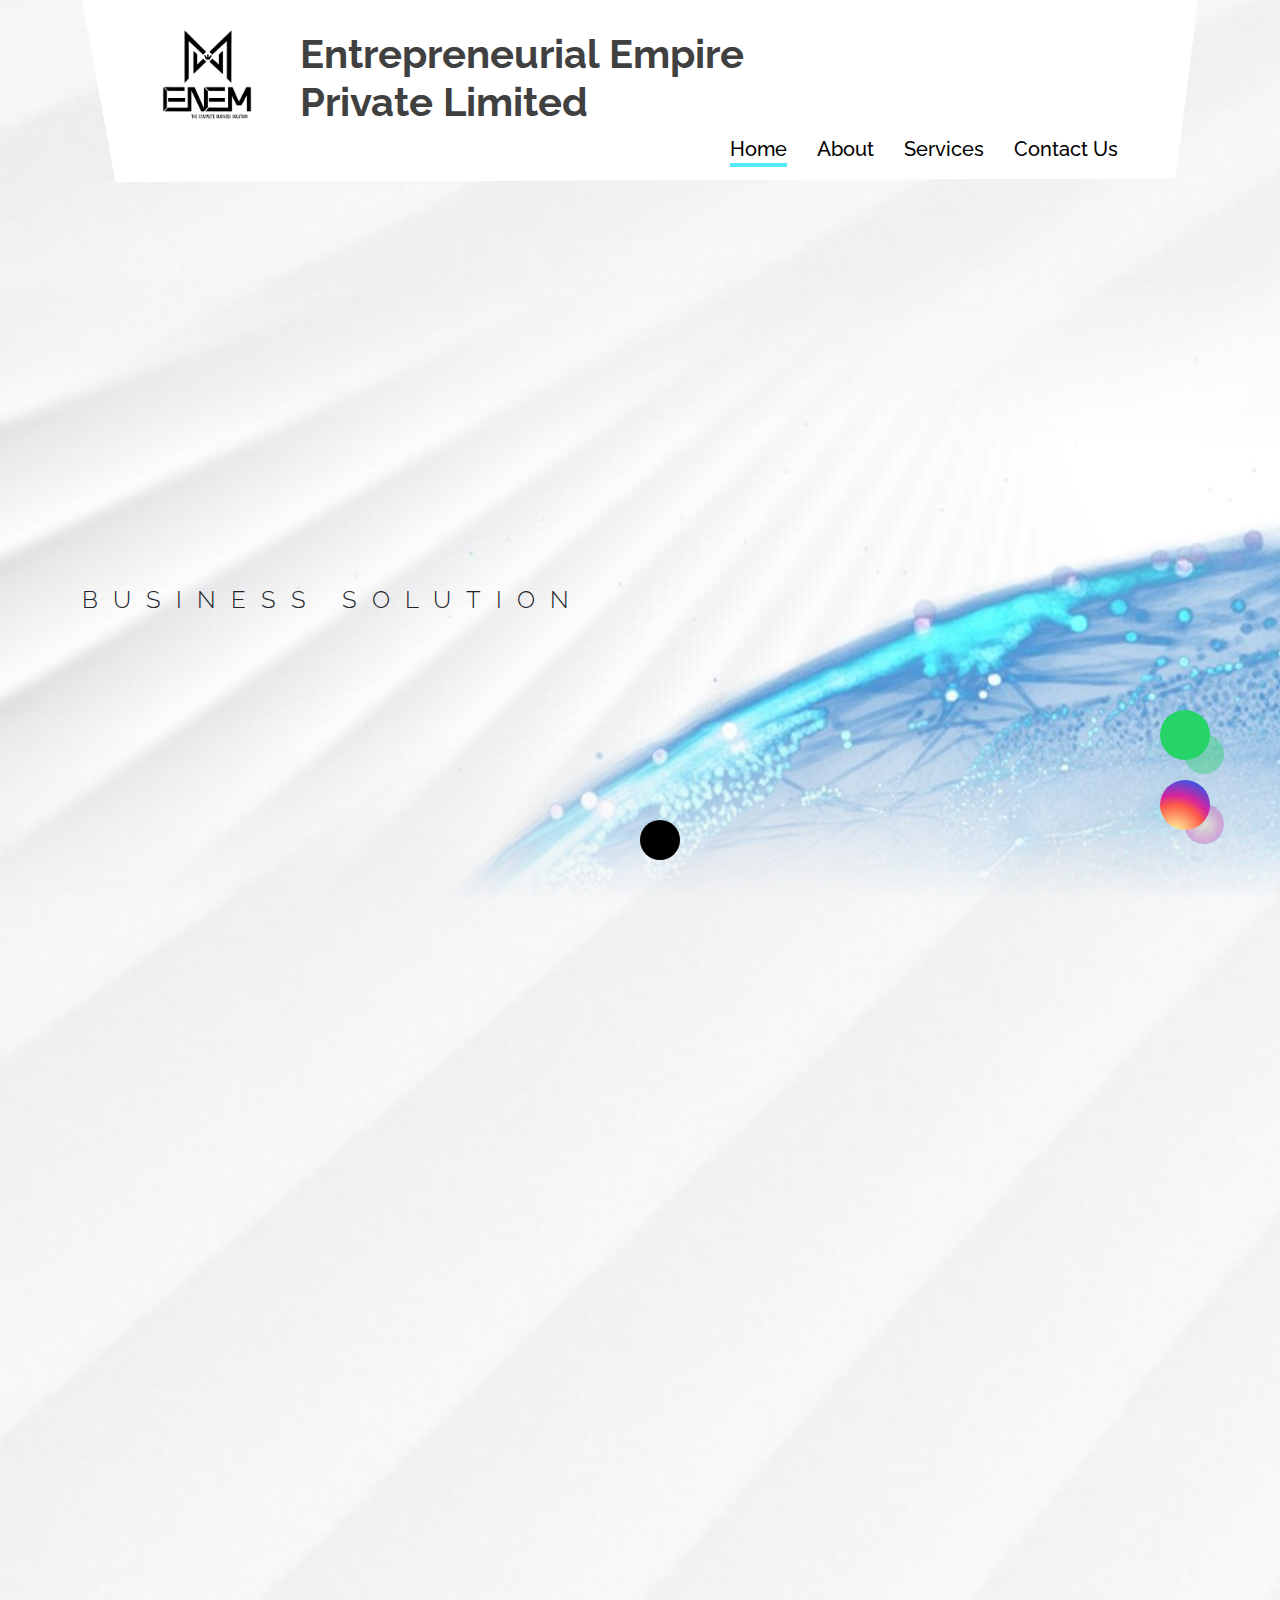
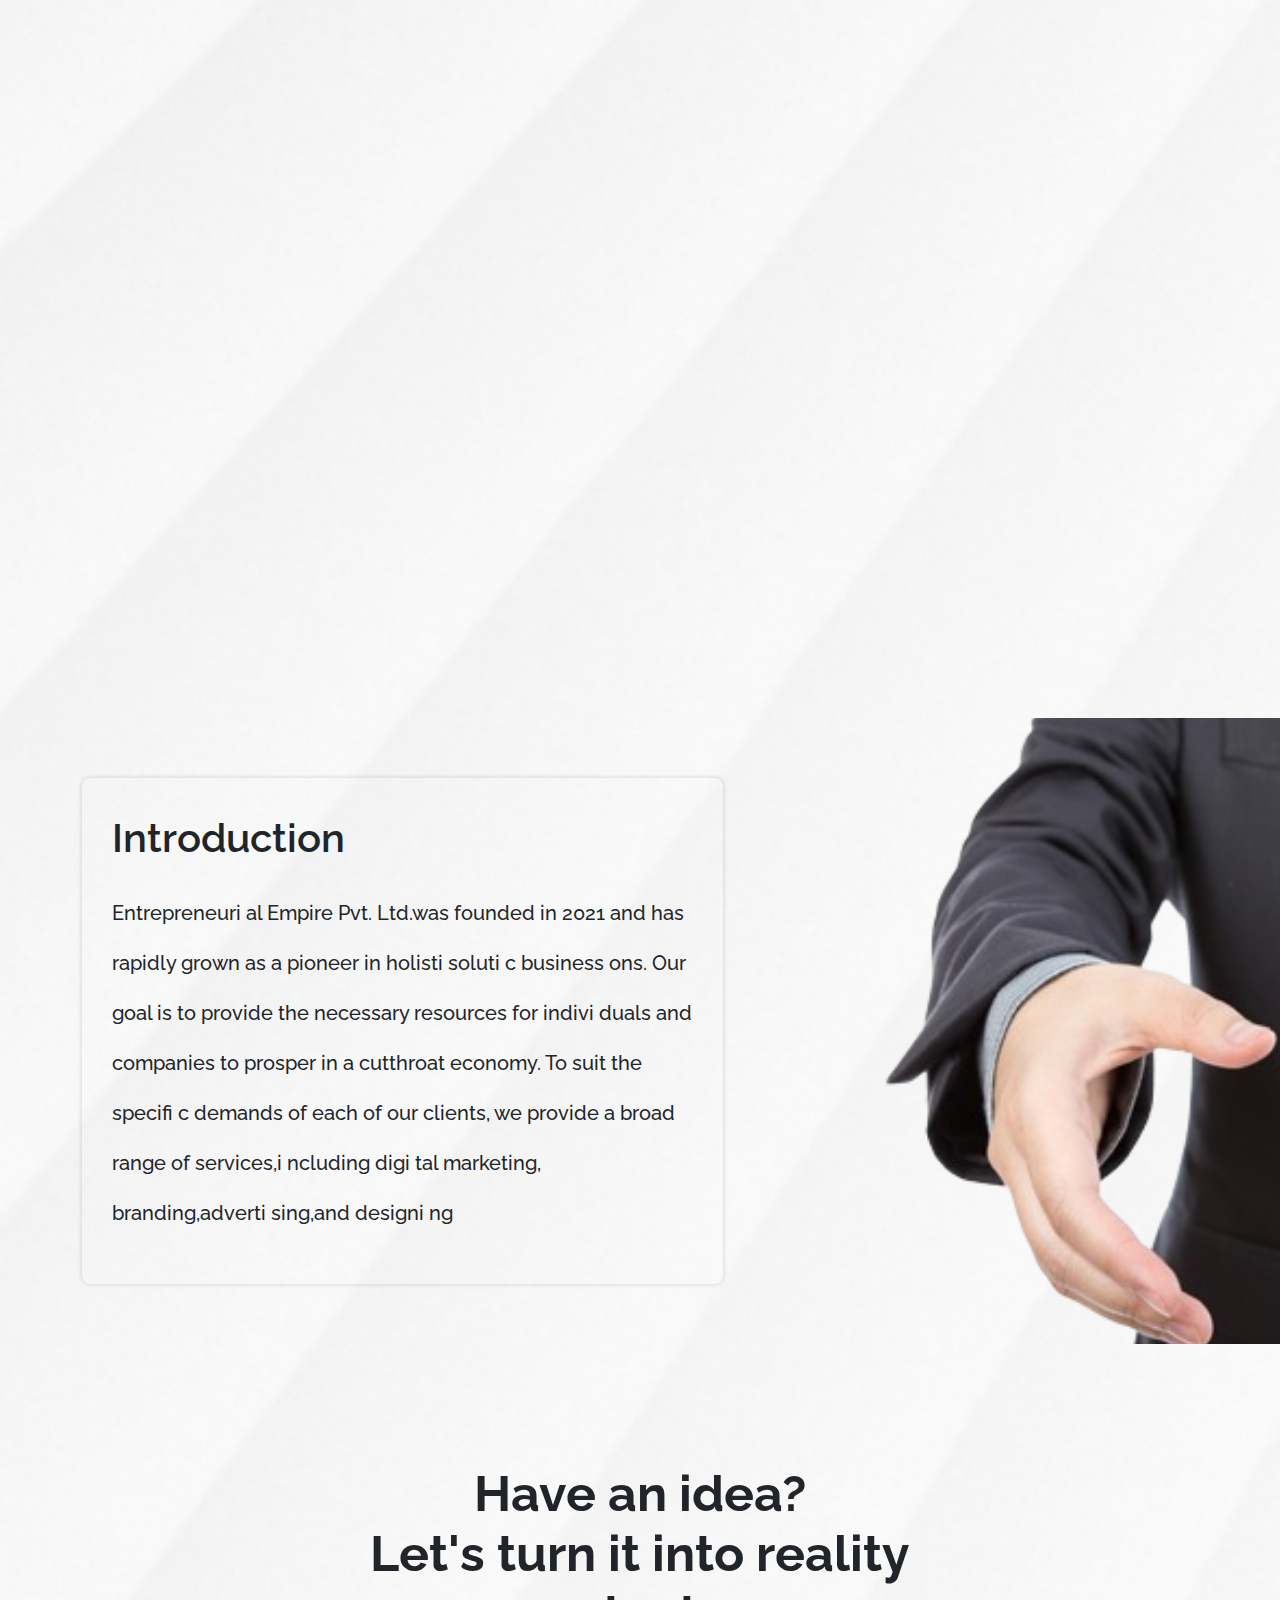
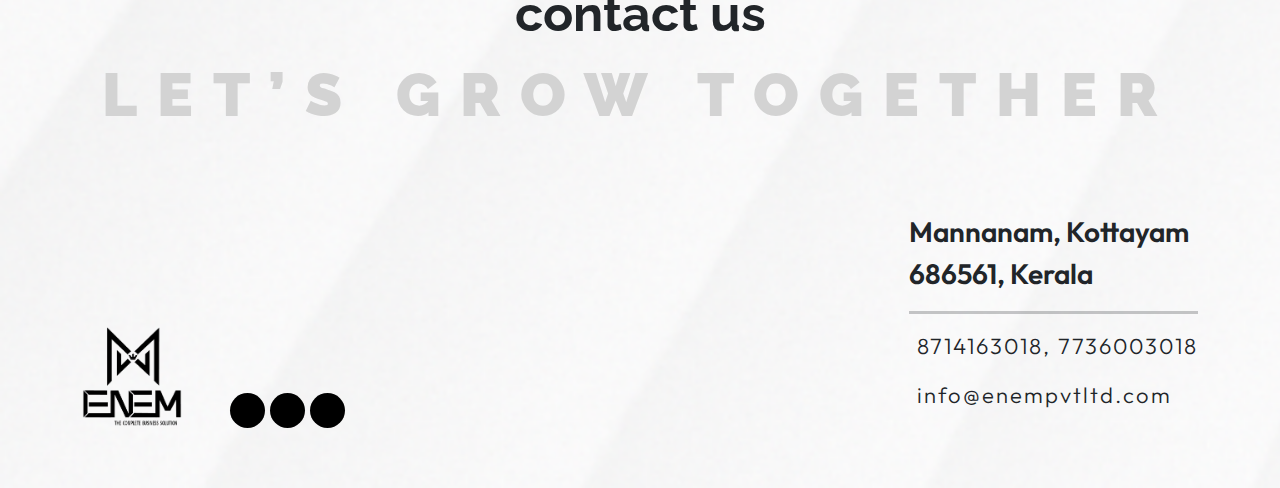
<file: index.html>
<!DOCTYPE html>
<html lang="en">
<head>
    <meta charset="UTF-8">
    <meta name="viewport" content="width=device-width, initial-scale=1.0">
    <title>ENEM</title>

    <link href="https://cdn.jsdelivr.net/npm/bootstrap@5.3.7/dist/css/bootstrap.min.css" rel="stylesheet">
    <script src="https://cdn.jsdelivr.net/npm/bootstrap@5.3.7/dist/js/bootstrap.bundle.min.js"></script>
    <link rel="stylesheet" href="./assets/css/index.css">

    <link rel="icon" href="./assets/images/logo.png">
</head>
<body>

    <div class="hero">
        <header>
            <div class="container">
                <div class="header-container">
                    <div class="d-flex gap-5">
                        <span class="logo">
                            <img src="./assets/images/logo.png" alt="">
                        </span>
                        <h1>Entrepreneurial Empire <br> Private Limited</h1>
                        <button class="hamburger d-md-none">
                            <span class="bar"></span>
                            <span class="bar"></span>
                            <span class="bar"></span>
                        </button>
                    </div>
                    <ul class="header-links">
                        <li><a href="index.html" class="active"><i class="fa fa-home d-md-none me-2"></i> Home</a></li>
                        <li><a href="about.html"><i class="fa fa-info-circle d-md-none me-2"></i> About</a></li>
                        <li><a href="#servicesSec"><i class="fa fa-gear d-md-none me-2"></i> Services</a></li>
                        <li><a href="contact-us.html"><i class="fa fa-envelope d-md-none me-2"></i> Contact Us</a></li>
                        <li class="d-md-none">
                            <div class="mt-3">
                                <div class="headerSocialLinks">
                                    <p class="fw-bold">swipe to connect <span class="animateRight ms-1"><i class="fa fa-chevron-right me-"></i><i class="fa fa-chevron-right"></i></span></p>
                                    <ul>
                                        <li class="email" data-url="https://www.google.com">
                                            <i class="fa fa-envelope"></i>
                                        </li>
                                        <li class="phone">
                                            <i class="fa fa-phone"></i>
                                        </li>
                                        <li class="youtube">
                                            <i class="fa fa-youtube"></i>
                                        </li>
                                        <li class="youtube">
                                            <i class="fa fa-instagram"></i>
                                        </li>
                                        <li class="facebook">
                                            <i class="fa fa-facebook"></i>
                                        </li>
                                    </ul>
                                </div>
                            </div>
                        </li>
                    </ul>
                 </div>
            </div>
        </header>
       <div class="hero-graphics"></div>
       <div class="hero-content">
        <div class="container">
            <h1>THE <br> COMPLETE </h1>
            <h3 class="sub-title">BUSINESS SOLUTION</h3>
        </div>
       </div>
    </div>

    <section class="services-section" id="servicesSec">
        <div class="container overflow-hidden">
            <h1 class="text-center section-title">Our Services</h2>
            <div class="row g-4">
                <div class="col-lg-4">
                    <div class="card">
                        <h3 class="card-title"><span class="card-icon"><img src="./assets/images/branding.png" alt=""></span> Branding</h3>
                        <p>Lorem ipsum dolor, sit amet consectetur adipisicing elit. Reiciendis esse aliquam, culpa eveniet minus quis dolorem officiis in earum necessitatibus consectetur eius sapiente facere eos ut repellendus amet numquam? Illum tenetur consequuntur, ab impedit explicabo adipisci eveniet non excepturi animi quasi corrupti sit, recusandae quisquam sed quos, nemo similique vel.</p>
                    </div>
                </div>
                <div class="col-lg-4">
                    <div class="card">
                        <h3 class="card-title"><span class="card-icon"><img src="./assets/images//digital-marketing.png" alt=""></span> Branding</h3>
                        <p>Lorem ipsum dolor, sit amet consectetur adipisicing elit. Reiciendis esse aliquam, culpa eveniet minus quis dolorem officiis in earum necessitatibus consectetur eius sapiente facere eos ut repellendus amet numquam? Illum tenetur consequuntur, ab impedit explicabo adipisci eveniet non excepturi animi quasi corrupti sit, recusandae quisquam sed quos, nemo similique vel.</p>
                    </div>
                </div>
                <div class="col-lg-4">
                    <div class="card">
                        <h3 class="card-title"><span class="card-icon"><img src="./assets/images/seo.png" alt=""></span> Branding</h3>
                        <p>Lorem ipsum dolor, sit amet consectetur adipisicing elit. Reiciendis esse aliquam, culpa eveniet minus quis dolorem officiis in earum necessitatibus consectetur eius sapiente facere eos ut repellendus amet numquam? Illum tenetur consequuntur, ab impedit explicabo adipisci eveniet non excepturi animi quasi corrupti sit, recusandae quisquam sed quos, nemo similique vel.</p>
                    </div>
                </div>
                <div class="col-lg-4">
                    <div class="card">
                        <h3 class="card-title"><span class="card-icon"><i class="fa fa-palette"></i></span> Branding</h3>
                        <p>Lorem ipsum dolor, sit amet consectetur adipisicing elit. Reiciendis esse aliquam, culpa eveniet minus quis dolorem officiis in earum necessitatibus consectetur eius sapiente facere eos ut repellendus amet numquam? Illum tenetur consequuntur, ab impedit explicabo adipisci eveniet non excepturi animi quasi corrupti sit, recusandae quisquam sed quos, nemo similique vel.</p>
                    </div>
                </div>
                <div class="col-lg-4">
                    <div class="card">
                        <h3 class="card-title"><span class="card-icon"><i class="fa fa-palette"></i></span> Branding</h3>
                        <p>Lorem ipsum dolor, sit amet consectetur adipisicing elit. Reiciendis esse aliquam, culpa eveniet minus quis dolorem officiis in earum necessitatibus consectetur eius sapiente facere eos ut repellendus amet numquam? Illum tenetur consequuntur, ab impedit explicabo adipisci eveniet non excepturi animi quasi corrupti sit, recusandae quisquam sed quos, nemo similique vel.</p>
                    </div>
                </div>
                <div class="col-lg-4">
                    <div class="card">
                        <h3 class="card-title"><span class="card-icon"><i class="fa fa-palette"></i></span> Branding</h3>
                        <p>Lorem ipsum dolor, sit amet consectetur adipisicing elit. Reiciendis esse aliquam, culpa eveniet minus quis dolorem officiis in earum necessitatibus consectetur eius sapiente facere eos ut repellendus amet numquam? Illum tenetur consequuntur, ab impedit explicabo adipisci eveniet non excepturi animi quasi corrupti sit, recusandae quisquam sed quos, nemo similique vel.</p>
                    </div>
                </div>
                <div class="col-lg-4">
                    <div class="card">
                        <h3 class="card-title"><span class="card-icon"><i class="fa fa-palette"></i></span> Branding</h3>
                        <p>Lorem ipsum dolor, sit amet consectetur adipisicing elit. Reiciendis esse aliquam, culpa eveniet minus quis dolorem officiis in earum necessitatibus consectetur eius sapiente facere eos ut repellendus amet numquam? Illum tenetur consequuntur, ab impedit explicabo adipisci eveniet non excepturi animi quasi corrupti sit, recusandae quisquam sed quos, nemo similique vel.</p>
                    </div>
                </div>
                <div class="col-lg-4">
                    <div class="card">
                        <h3 class="card-title"><span class="card-icon"><i class="fa fa-palette"></i></span> Branding</h3>
                        <p>Lorem ipsum dolor, sit amet consectetur adipisicing elit. Reiciendis esse aliquam, culpa eveniet minus quis dolorem officiis in earum necessitatibus consectetur eius sapiente facere eos ut repellendus amet numquam? Illum tenetur consequuntur, ab impedit explicabo adipisci eveniet non excepturi animi quasi corrupti sit, recusandae quisquam sed quos, nemo similique vel.</p>
                    </div>
                </div>
                <div class="col-lg-4">
                    <div class="card">
                        <h3 class="card-title"><span class="card-icon"><i class="fa fa-palette"></i></span> Branding</h3>
                        <p>Lorem ipsum dolor, sit amet consectetur adipisicing elit. Reiciendis esse aliquam, culpa eveniet minus quis dolorem officiis in earum necessitatibus consectetur eius sapiente facere eos ut repellendus amet numquam? Illum tenetur consequuntur, ab impedit explicabo adipisci eveniet non excepturi animi quasi corrupti sit, recusandae quisquam sed quos, nemo similique vel.</p>
                    </div>
                </div>
            </div>
            </div>
        </div>
    </section>
    <section class="introduction">
        <img class="introImgDeco" src="./assets/images/person-removebg-preview.png" alt="">
        <div class="container">
            <div class="row">
                <div class="col-lg-7">
                    <div class="widget">
                <div class="widget-title">Introduction</div>
                <p>Entrepreneuri
                al Empire Pvt. Ltd.was founded in 2021
                and has rapidly grown as a pioneer in holisti
                soluti
                c business
                ons. Our goal is to provide the necessary resources for
                indivi
                duals and companies to prosper in a cutthroat economy.
                To suit the specifi
                c demands of each of our clients, we provide
                a broad range of services,i
                ncluding digi
                tal marketing,
                branding,adverti
                sing,and designi
                ng</p>
            </div>
                </div>
            </div>
        </div>
    </section>
    <footer class="footer">
        <div class="container">
            <div class="text-center">
                <h2>Have an idea? <br>
                    Let's turn it into reality <br>
                    contact us
                </h2>
                <h3>LET’S GROW TOGETHER</h1>
            </div>
            <div class="footer-bottom">
                <div class="d-md-flex align-items-end gap-5">
                    <div class="footer-logo mb-4 mb-md-0">
                    <img src="./assets/images/logo.png" alt="">
                    </div>
                    <span class="social-icons">
                        <a href="" class="icon">
                            <i class="fa fa-instagram"></i>
                        </a>
                        <a href="" class="icon">
                            <i class="fa fa-facebook"></i>
                        </a>
                        <a href="" class="icon">
                            <i class="fa fa-youtube"></i>
                        </a>
                    </span>
                </div>
                <div class="mb-5 mb-md-0">
                    <div class="address mb-3 mb-md-0">
                        <p class="mb-0">Mannanam, Kottayam</p>
                        <p class="mb-0">686561, Kerala</p>
                        <hr>
                    </div>
                    <div class="mobEmail">
                         <p><i class="fa fa-phone me-2 mb-0 mb-md-3"></i>  8714163018, 7736003018</p>
                        <p><i class="fa fa-envelope me-2"></i> info@enempvtltd.com</p>
                    </div>
                </div>
            </div>
        </div>
        <div class="footerFixedIcons">
            <div class="pulse-wrapper whatsapp">
                <button class="fixedIcon whatsapp">
                <i class="fa fa-whatsapp"></i>
                </button>
            </div>
            <div class="pulse-wrapper instagram">
                <button class="fixedIcon instagram">
                <i class="fa fa-instagram"></i>
                </button>
            </div>
        </div>
        <div class="text-center">
            <button class="scrollToTop" id="scrollTopButton"><i class="fa fa-arrow-up"></i></button>
        </div>
    </footer>
</body>

<script src="./assets/js/plugins.js"></script>
<script src="./assets/js/app.js"></script>
</html>
</file>
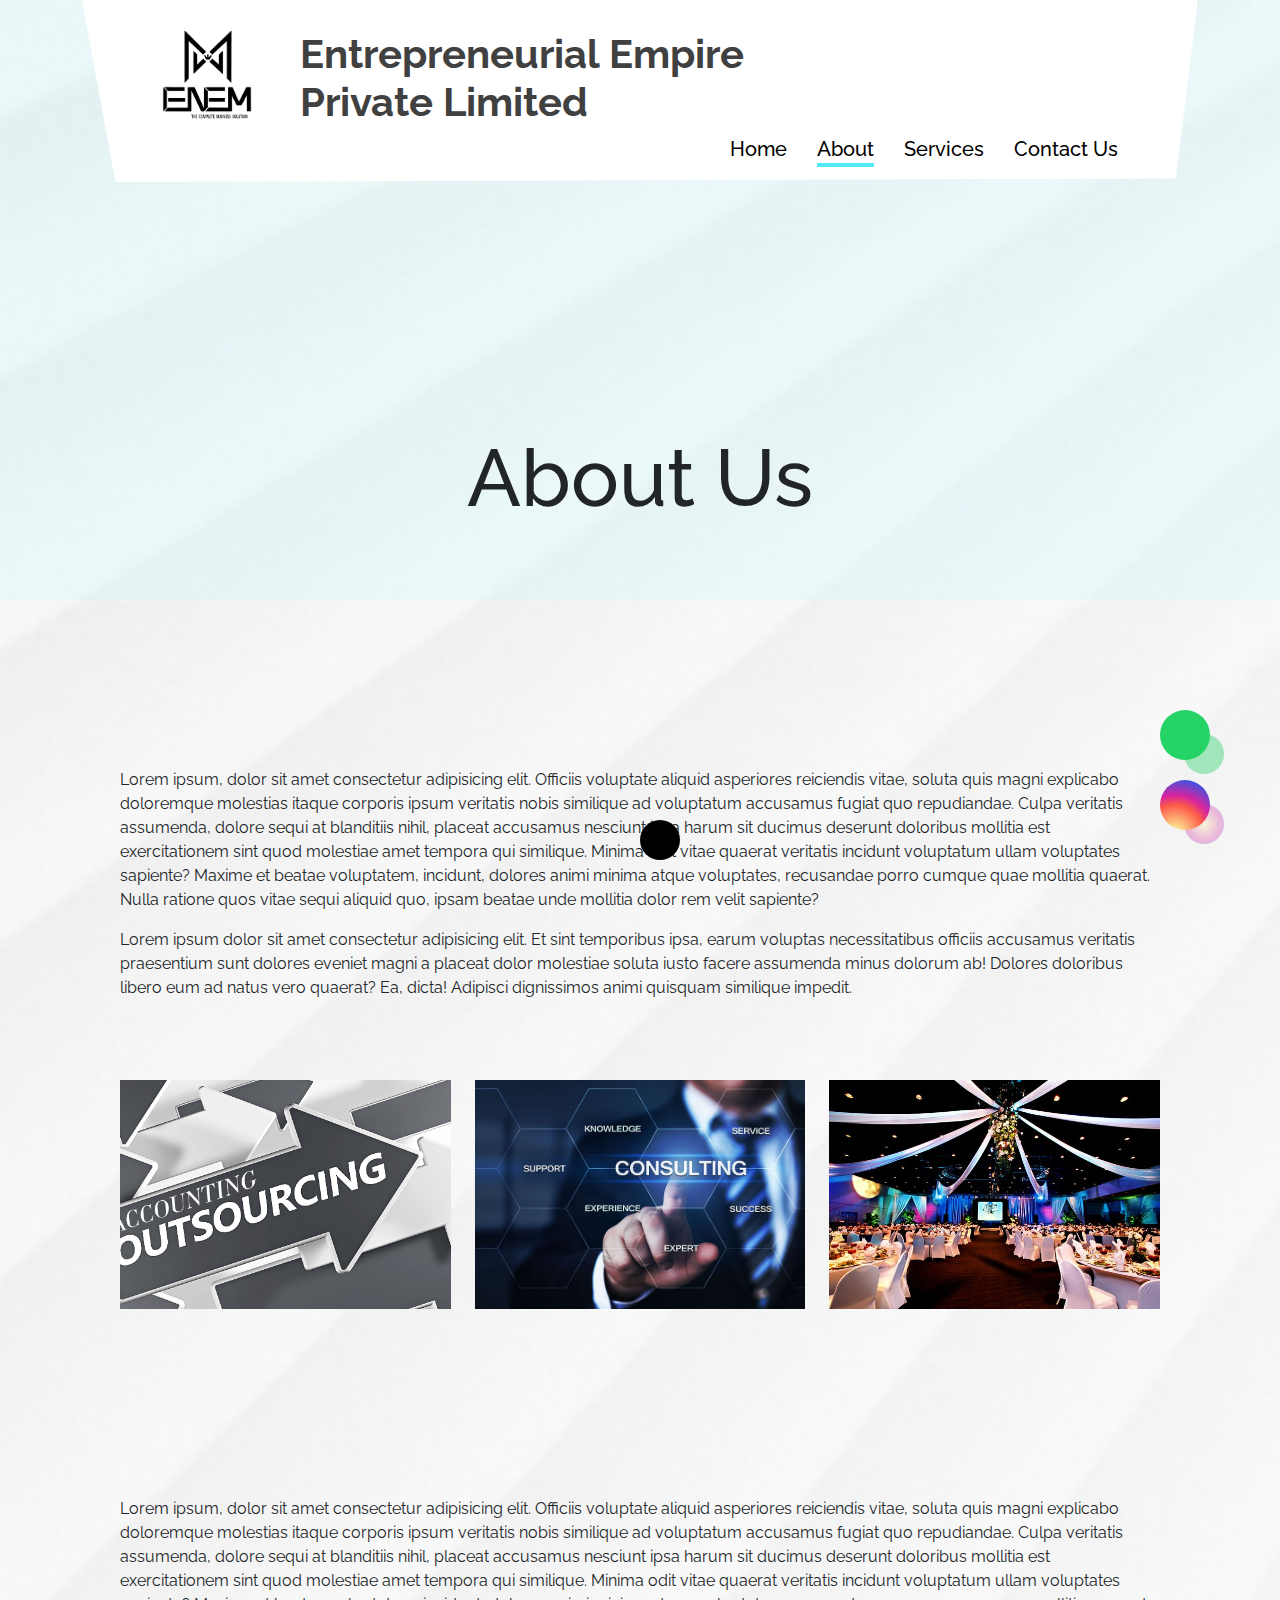
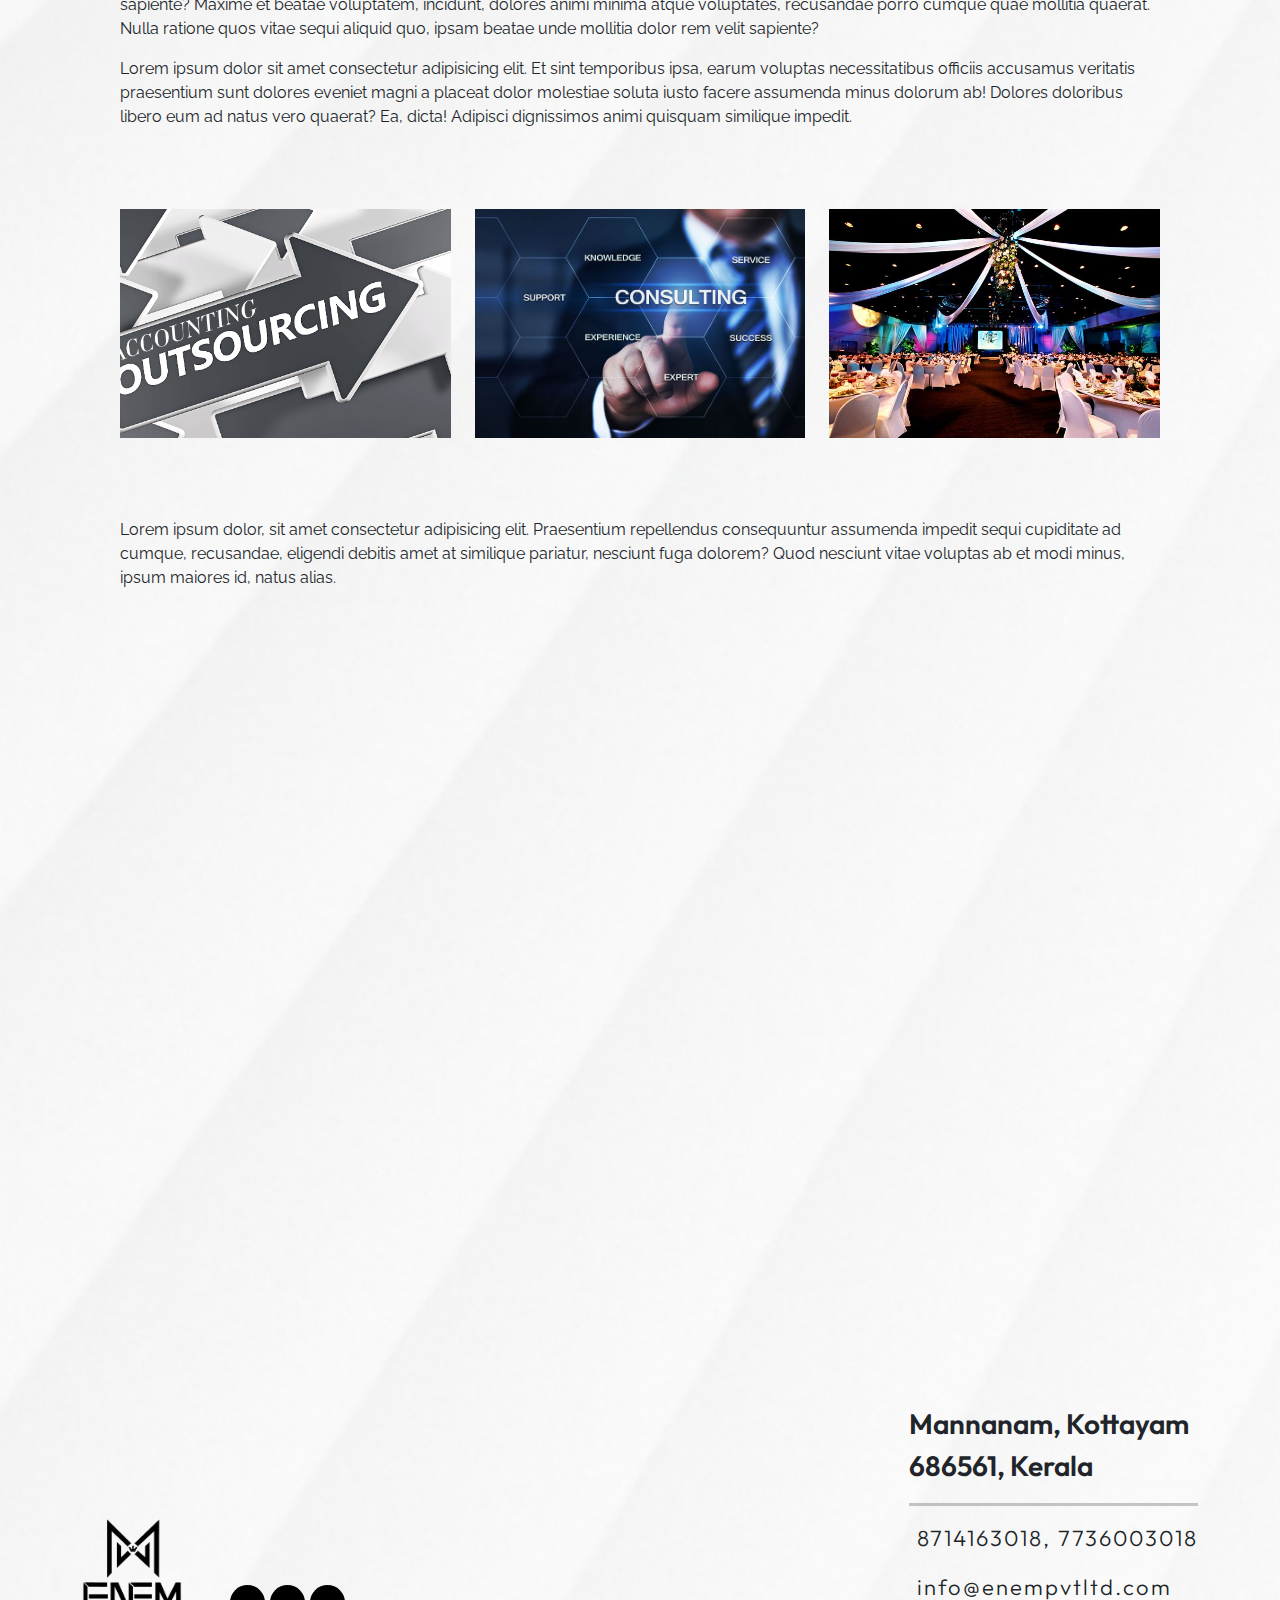
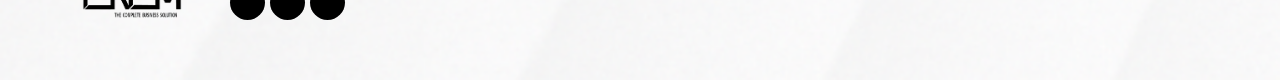
<file: about.html>
<!DOCTYPE html>
<html lang="en">
<head>
    <meta charset="UTF-8">
    <meta name="viewport" content="width=device-width, initial-scale=1.0">
    <title>ENEM</title>

    <link href="https://cdn.jsdelivr.net/npm/bootstrap@5.3.7/dist/css/bootstrap.min.css" rel="stylesheet">
    <script src="https://cdn.jsdelivr.net/npm/bootstrap@5.3.7/dist/js/bootstrap.bundle.min.js"></script>
    <link rel="stylesheet" href="./assets/css/index.css">

    <link rel="icon" href="./assets/images/logo.png">
</head>
<body>

    <div class="hero subpagebanner">
        <header>
            <div class="container">
                <div class="header-container">
                    <div class="d-flex gap-5">
                        <span class="logo">
                            <img src="./assets/images/logo.png" alt="">
                        </span>
                        <h1>Entrepreneurial Empire <br> Private Limited</h1>
                        <button class="hamburger d-md-none">
                            <span class="bar"></span>
                            <span class="bar"></span>
                            <span class="bar"></span>
                        </button>
                    </div>
                    <ul class="header-links">
                        <li><a href="index.html"><i class="fa fa-home d-md-none me-2"></i> Home</a></li>
                        <li><a href="about.html" class="active"><i class="fa fa-info-circle d-md-none me-2"></i> About</a></li>
                        <li><a href="index.html#servicesSec"><i class="fa fa-gear d-md-none me-2"></i> Services</a></li>
                        <li><a href="contact-us.html"><i class="fa fa-envelope d-md-none me-2"></i> Contact Us</a></li>
                        <li class="d-md-none">
                            <div class="mt-3">
                                <div class="headerSocialLinks">
                                    <p class="fw-bold">swipe to connect with us <span class="animateRight ms-3"><i class="fa fa-chevron-right me-"></i><i class="fa fa-chevron-right"></i></span></p>
                                    <ul>
                                        <li class="email" data-url="https://www.google.com">
                                            <i class="fa fa-envelope"></i>
                                        </li>
                                        <li class="phone">
                                            <i class="fa fa-phone"></i>
                                        </li>
                                        <li class="youtube">
                                            <i class="fa fa-youtube"></i>
                                        </li>
                                        <li class="youtube">
                                            <i class="fa fa-instagram"></i>
                                        </li>
                                        <li class="facebook">
                                            <i class="fa fa-facebook"></i>
                                        </li>
                                    </ul>
                                </div>
                            </div>
                        </li>
                    </ul>
                 </div>
            </div>
        </header>
       <div class="hero-content">
        <div class="container">
           <h2 class="subpage-heading">About Us</h2>
        </div>
       </div>
    </div>

    <section class="about-section" id="servicesSec">
        <div class="container overflow-hidden">
            <h1 class="text-center section-title subpage-section-title">Who are we</h2>
            <div class="max-80 mb-4">
                <p>Lorem ipsum, dolor sit amet consectetur adipisicing elit. Officiis voluptate aliquid asperiores reiciendis vitae, soluta quis magni explicabo doloremque molestias itaque corporis ipsum veritatis nobis similique ad voluptatum accusamus fugiat quo repudiandae. Culpa veritatis assumenda, dolore sequi at blanditiis nihil, placeat accusamus nesciunt ipsa harum sit ducimus deserunt doloribus mollitia est exercitationem sint quod molestiae amet tempora qui similique. Minima odit vitae quaerat veritatis incidunt voluptatum ullam voluptates sapiente? Maxime et beatae voluptatem, incidunt, dolores animi minima atque voluptates, recusandae porro cumque quae mollitia quaerat. Nulla ratione quos vitae sequi aliquid quo, ipsam beatae unde mollitia dolor rem velit sapiente?</p>
                <p>Lorem ipsum dolor sit amet consectetur adipisicing elit. Et sint temporibus ipsa, earum voluptas necessitatibus officiis accusamus veritatis praesentium sunt dolores eveniet magni a placeat dolor molestiae soluta iusto facere assumenda minus dolorum ab! Dolores doloribus libero eum ad natus vero quaerat? Ea, dicta! Adipisci dignissimos animi quisquam similique impedit.</p>
                <div class="imageRow">
                    <div class="row">
                        <div class="col-md-4 mb-3 mb-md-0">
                            <img src="./assets/images/Accounting Outsourcing (1).png" class="img-fluid" alt="">
                        </div>
                        <div class="col-md-4 mb-3 mb-md-0">
                            <img src="./assets/images/business consulting (1).jpg" class="img-fluid" alt="">
                        </div>
                        <div class="col-md-4 mb-3 mb-md-0">
                            <img src="./assets/images/event management (1).jpg" class="img-fluid" alt="">
                    </div>
                </div>
            </div>
            </div>
            <h1 class="text-center section-title subpage-section-title">What we do</h2>
            <div class="max-80">
                <p>Lorem ipsum, dolor sit amet consectetur adipisicing elit. Officiis voluptate aliquid asperiores reiciendis vitae, soluta quis magni explicabo doloremque molestias itaque corporis ipsum veritatis nobis similique ad voluptatum accusamus fugiat quo repudiandae. Culpa veritatis assumenda, dolore sequi at blanditiis nihil, placeat accusamus nesciunt ipsa harum sit ducimus deserunt doloribus mollitia est exercitationem sint quod molestiae amet tempora qui similique. Minima odit vitae quaerat veritatis incidunt voluptatum ullam voluptates sapiente? Maxime et beatae voluptatem, incidunt, dolores animi minima atque voluptates, recusandae porro cumque quae mollitia quaerat. Nulla ratione quos vitae sequi aliquid quo, ipsam beatae unde mollitia dolor rem velit sapiente?</p>
                <p>Lorem ipsum dolor sit amet consectetur adipisicing elit. Et sint temporibus ipsa, earum voluptas necessitatibus officiis accusamus veritatis praesentium sunt dolores eveniet magni a placeat dolor molestiae soluta iusto facere assumenda minus dolorum ab! Dolores doloribus libero eum ad natus vero quaerat? Ea, dicta! Adipisci dignissimos animi quisquam similique impedit.</p>
                 <div class="imageRow d-none d-md-block">
                    <div class="row">
                        <div class="col-md-4 mb-3 mb-md-0">
                            <img src="./assets/images/Accounting Outsourcing (1).png" class="img-fluid" alt="">
                        </div>
                        <div class="col-md-4 mb-3 mb-md-0">
                            <img src="./assets/images/business consulting (1).jpg" class="img-fluid" alt="">
                        </div>
                        <div class="col-md-4 mb-3 mb-md-0">
                            <img src="./assets/images/event management (1).jpg" class="img-fluid" alt="">
                        </div>
                    </div>
                </div>
                <p>Lorem ipsum dolor, sit amet consectetur adipisicing elit. Praesentium repellendus consequuntur assumenda impedit sequi cupiditate ad cumque, recusandae, eligendi debitis amet at similique pariatur, nesciunt fuga dolorem? Quod nesciunt vitae voluptas ab et modi minus, ipsum maiores id, natus alias.</p>
                <div class="cardsRow">
                    <div class="row">
                        <div class="col-md-4 mb-3 mb-md-0">
                            <div class="card">
                                <div class="card-image">
                                    <img src="./assets/images/business consulting (1).jpg" alt="">
                                </div>
                                <div class="card-body">
                                    <h3 class="card-title">Title</h3>
                                    <p>Lorem ipsum dolor sit amet consectetur adipisicing elit. Saepe esse sapiente ea delectus quasi debitis consectetur consequuntur ab voluptate repellat exercitationem neque aliquam repudiandae, sunt at sit dicta, incidunt, cum quo ducimus. Necessitatibus, eaque at fugiat quam voluptatem repellendus hic!</p>
                                </div>
                            </div>
                        </div>
                        <div class="col-md-4 mb-3 mb-md-0">
                            <div class="card">
                                <div class="card-image">
                                    <img src="./assets/images/business consulting (1).jpg" alt="">
                                </div>
                                <div class="card-body">
                                    <h3 class="card-title">Title</h3>
                                    <p>Lorem ipsum dolor sit amet consectetur adipisicing elit. Saepe esse sapiente ea delectus quasi debitis consectetur consequuntur ab voluptate repellat exercitationem neque aliquam repudiandae, sunt at sit dicta, incidunt, cum quo ducimus. Necessitatibus, eaque at fugiat quam voluptatem repellendus hic!</p>
                                </div>
                            </div>
                        </div>
                        <div class="col-md-4 mb-3 mb-md-0">
                            <div class="card">
                                <div class="card-image">
                                    <img src="./assets/images/business consulting (1).jpg" alt="">
                                </div>
                                <div class="card-body">
                                    <h3 class="card-title">Title</h3>
                                    <p>Lorem ipsum dolor sit amet consectetur adipisicing elit. Saepe esse sapiente ea delectus quasi debitis consectetur consequuntur ab voluptate repellat exercitationem neque aliquam repudiandae, sunt at sit dicta, incidunt, cum quo ducimus. Necessitatibus, eaque at fugiat quam voluptatem repellendus hic!</p>
                                </div>
                            </div>
                        </div>
                    </div>
                </div>
            </div>
        </div>
    </section>
    <footer class="footer">
        <div class="container">
            <div class="footer-bottom">
                <div class="d-md-flex align-items-end gap-5">
                    <div class="footer-logo mb-4 mb-md-0">
                    <img src="./assets/images/logo.png" alt="">
                    </div>
                    <span class="social-icons">
                        <a href="" class="icon">
                            <i class="fa fa-instagram"></i>
                        </a>
                        <a href="" class="icon">
                            <i class="fa fa-facebook"></i>
                        </a>
                        <a href="" class="icon">
                            <i class="fa fa-youtube"></i>
                        </a>
                    </span>
                </div>
                <div class="mb-5 mb-md-0">
                    <div class="address mb-3 mb-md-0">
                        <p class="mb-0">Mannanam, Kottayam</p>
                        <p class="mb-0">686561, Kerala</p>
                        <hr>
                    </div>
                    <div class="mobEmail">
                         <p><i class="fa fa-phone me-2 mb-0 mb-md-3"></i>  8714163018, 7736003018</p>
                        <p><i class="fa fa-envelope me-2"></i> info@enempvtltd.com</p>
                    </div>
                </div>
            </div>
        </div>
        <div class="footerFixedIcons">
            <div class="pulse-wrapper whatsapp">
                <button class="fixedIcon whatsapp">
                <i class="fa fa-whatsapp"></i>
                </button>
            </div>
            <div class="pulse-wrapper instagram">
                <button class="fixedIcon instagram">
                <i class="fa fa-instagram"></i>
                </button>
            </div>
        </div>
        <div class="text-center">
            <button class="scrollToTop" id="scrollTopButton"><i class="fa fa-arrow-up"></i></button>
        </div>
    </footer>
</body>

<script src="./assets/js/plugins.js"></script>
<script src="./assets/js/app.js"></script>
</html>
</file>
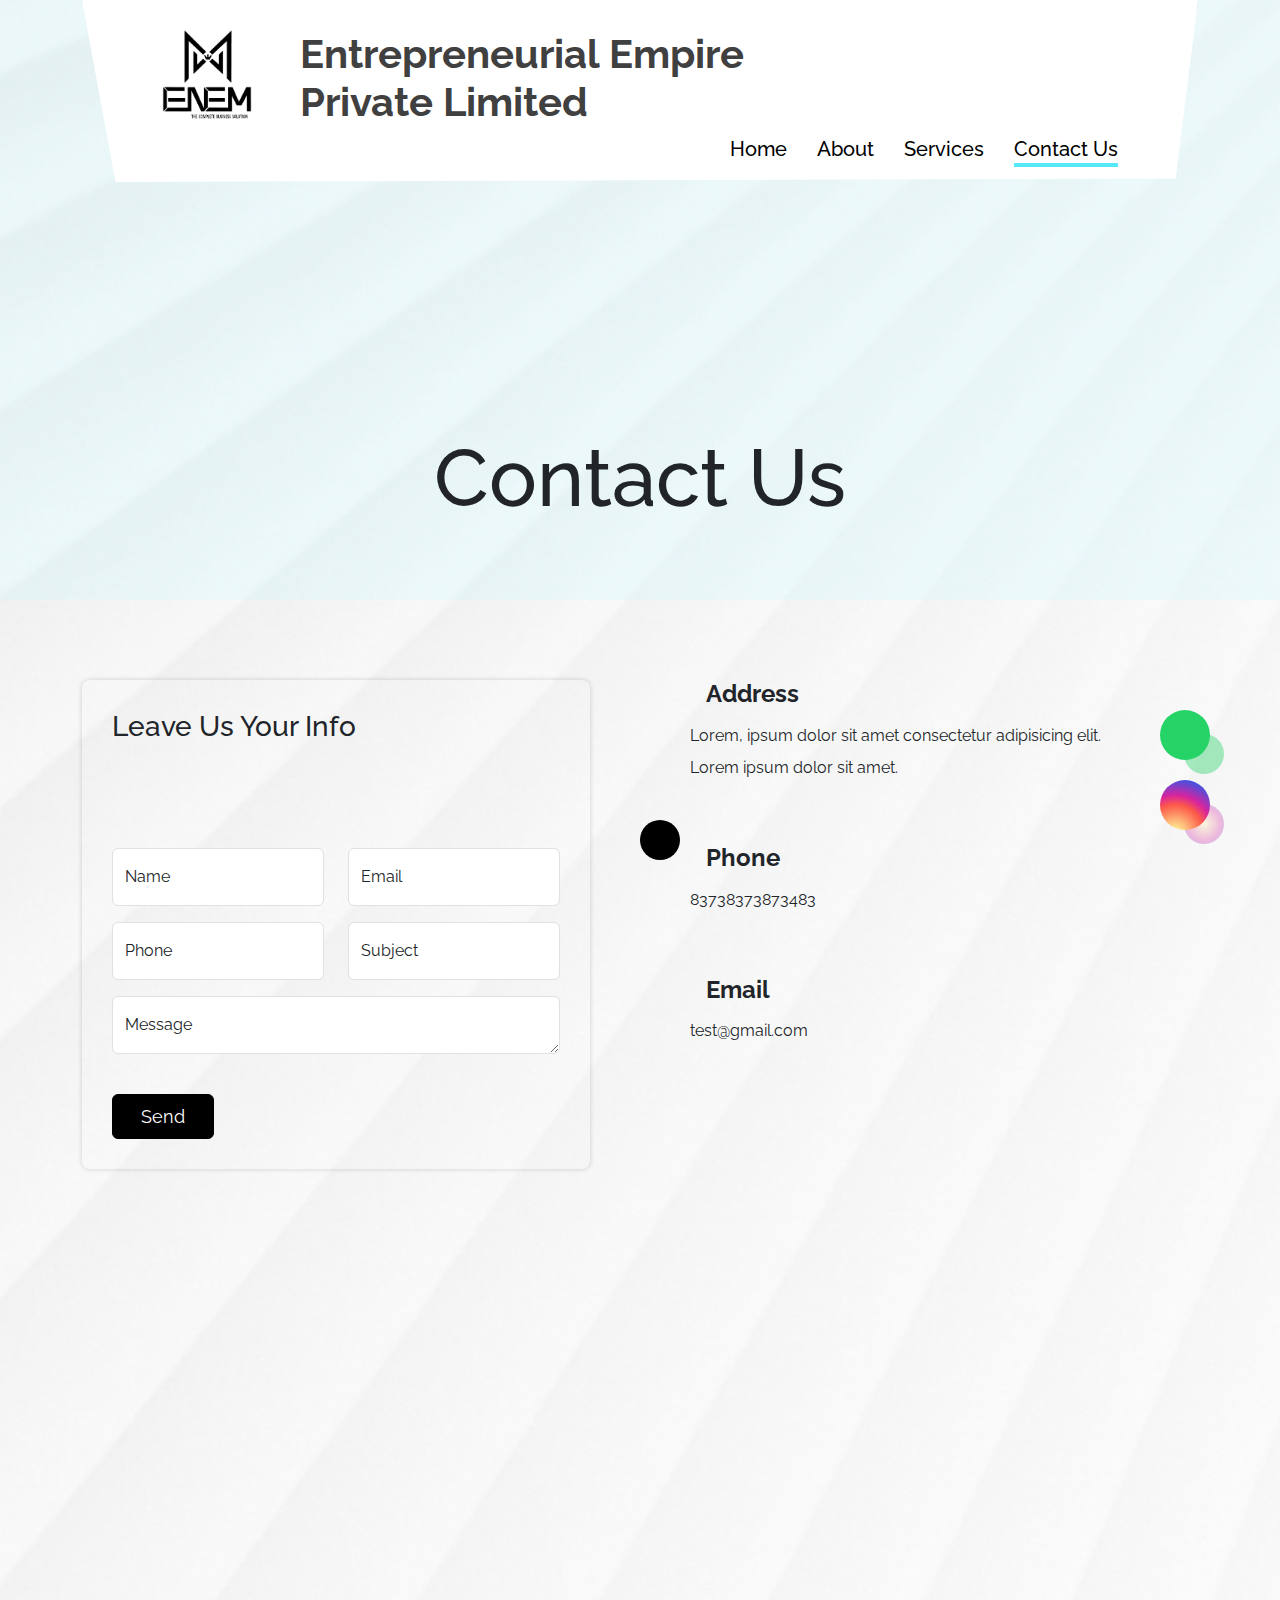
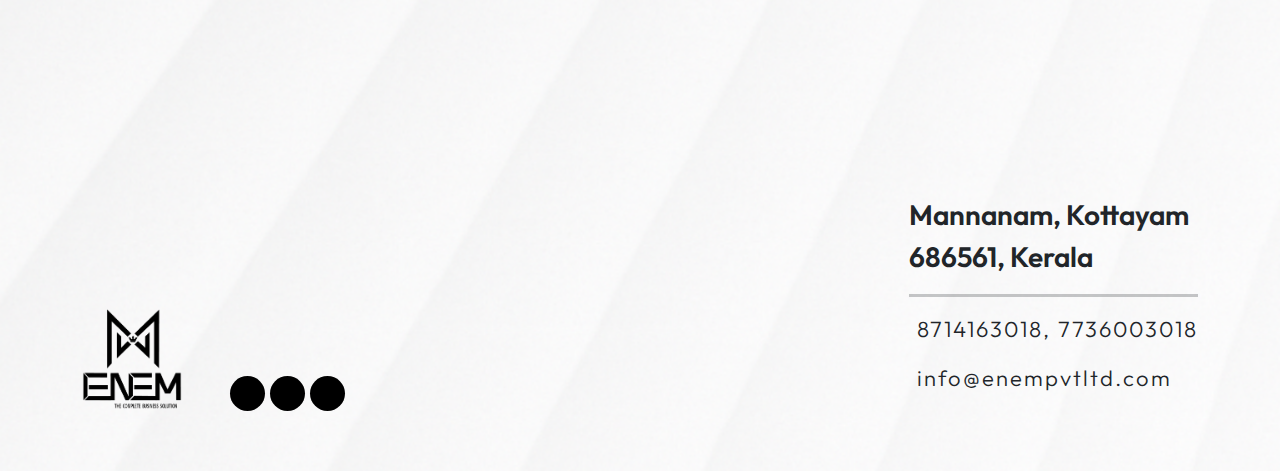
<file: contact-us.html>
<!DOCTYPE html>
<html lang="en">
<head>
    <meta charset="UTF-8">
    <meta name="viewport" content="width=device-width, initial-scale=1.0">
    <title>ENEM</title>

    <link href="https://cdn.jsdelivr.net/npm/bootstrap@5.3.7/dist/css/bootstrap.min.css" rel="stylesheet">
    <script src="https://cdn.jsdelivr.net/npm/bootstrap@5.3.7/dist/js/bootstrap.bundle.min.js"></script>
    <link rel="stylesheet" href="./assets/css/index.css">

    <link rel="icon" href="./assets/images/logo.png">
</head>
<body>

    <div class="hero subpagebanner">
        <header>
            <div class="container">
                <div class="header-container">
                    <div class="d-flex gap-5">
                        <span class="logo">
                            <img src="./assets/images/logo.png" alt="">
                        </span>
                        <h1>Entrepreneurial Empire <br> Private Limited</h1>
                        <button class="hamburger d-md-none">
                            <span class="bar"></span>
                            <span class="bar"></span>
                            <span class="bar"></span>
                        </button>
                    </div>
                    <ul class="header-links">
                        <li><a href="index.html"><i class="fa fa-home d-md-none me-2"></i> Home</a></li>
                        <li><a href="about.html"><i class="fa fa-info-circle d-md-none me-2"></i> About</a></li>
                        <li><a href="index.html#servicesSec"><i class="fa fa-gear d-md-none me-2"></i> Services</a></li>
                        <li><a href="contact-us.html" class="active"><i class="fa fa-envelope d-md-none me-2"></i> Contact Us</a></li>
                        <li class="d-md-none">
                            <div class="mt-3">
                                <div class="headerSocialLinks">
                                    <p class="fw-bold">swipe to connect with us <span class="animateRight ms-3"><i class="fa fa-chevron-right me-"></i><i class="fa fa-chevron-right"></i></span></p>
                                    <ul>
                                        <li class="email" data-url="https://www.google.com">
                                            <i class="fa fa-envelope"></i>
                                        </li>
                                        <li class="phone">
                                            <i class="fa fa-phone"></i>
                                        </li>
                                        <li class="youtube">
                                            <i class="fa fa-youtube"></i>
                                        </li>
                                        <li class="youtube">
                                            <i class="fa fa-instagram"></i>
                                        </li>
                                        <li class="facebook">
                                            <i class="fa fa-facebook"></i>
                                        </li>
                                    </ul>
                                </div>
                            </div>
                        </li>
                    </ul>
                 </div>
            </div>
        </header>
       <div class="hero-content">
        <div class="container">
           <h2 class="subpage-heading">Contact Us</h2>
        </div>
       </div>
    </div>

   <div class="section">
        <div class="container">
            <div class="row contactRow">
                <div class="col-lg-6 mb-5 mb-lg-0">
                    <div class="widget">
                        <h3 class="subhead">Leave Us Your Info</h3>
                        <h2 class="section-title subpage-section-title mb-5">Get In Touch With Us</h2>
                        <div class="row">
                            <div class="col-lg-6">
                                <div class="form-floating mb-3">
                                    <input type="email" class="form-control" id="floatingInput" placeholder="name@example.com">
                                    <label for="floatingInput">Name</label>
                                </div>
                            </div>
                            <div class="col-lg-6">
                                <div class="form-floating mb-3">
                                    <input type="password" class="form-control" id="floatingPassword" placeholder="Password">
                                    <label for="floatingPassword">Email</label>
                                </div>
                            </div>
                            <div class="col-lg-6">
                                <div class="form-floating mb-3">
                                    <input type="password" class="form-control" id="floatingPassword" placeholder="Password">
                                    <label for="floatingPassword">Phone</label>
                                </div>
                            </div>
                            <div class="col-lg-6">
                                <div class="form-floating mb-3">
                                    <input type="password" class="form-control" id="floatingPassword" placeholder="Password">
                                    <label for="floatingPassword">Subject</label>
                                </div>
                            </div>
                        </div>
                        <div class="form-floating mb-3">
                            <textarea class="form-control" rows="5" id="floatingPassword" placeholder="Password"></textarea>
                            <label for="floatingPassword">Message</label>
                        </div>
                        <button class="btn btn-primary mt-4">Send <i class="fas fa-arrow-right ms-"></i></button>
                    </div>
                </div>
                <div class="col-lg-6">
                    <div class="d-flex gap-5 flex-column">
                        <div class="contact-item">
                            <h2><i class="fas fa-location-dot me-3"></i>Address</h2>
                            <p>Lorem, ipsum dolor sit amet consectetur adipisicing elit.</p>
                            <p>Lorem ipsum dolor sit amet.</p>
                        </div>
                        <div class="contact-item">
                            <h2><i class="fas fa-phone me-3"></i>Phone</h2>
                            <p>83738373873483</p>
                        </div>
                        <div class="contact-item">
                            <h2><i class="fas fa-envelope me-3"></i>Email</h2>
                            <p>test@gmail.com</p>
                        </div>
                    </div>
                </div>
            </div>
            <div class="mt-5">
                <iframe width="100%" src="https://www.google.com/maps/embed?pb=!1m14!1m8!1m3!1d15715.499287468061!2d76.3084032!3d10.0271873!3m2!1i1024!2i768!4f13.1!3m3!1m2!1s0x3b080dafbed183bf%3A0x5951f316ba13a37e!2sLuLu%20International%20Shopping%20Mall!5e0!3m2!1sen!2sin!4v1733147733182!5m2!1sen!2sin" width="600" height="450" style="border:0;" allowfullscreen="" loading="lazy" referrerpolicy="no-referrer-when-downgrade"></iframe>
            </div>
        </div>
    </div>


    <footer class="footer">
        <div class="container">
            <div class="footer-bottom">
                <div class="d-md-flex align-items-end gap-5">
                    <div class="footer-logo mb-4 mb-md-0">
                    <img src="./assets/images/logo.png" alt="">
                    </div>
                    <span class="social-icons">
                        <a href="" class="icon">
                            <i class="fa fa-instagram"></i>
                        </a>
                        <a href="" class="icon">
                            <i class="fa fa-facebook"></i>
                        </a>
                        <a href="" class="icon">
                            <i class="fa fa-youtube"></i>
                        </a>
                    </span>
                </div>
                <div class="mb-5 mb-md-0">
                    <div class="address mb-3 mb-md-0">
                        <p class="mb-0">Mannanam, Kottayam</p>
                        <p class="mb-0">686561, Kerala</p>
                        <hr>
                    </div>
                    <div class="mobEmail">
                         <p><i class="fa fa-phone me-2 mb-0 mb-md-3"></i>  8714163018, 7736003018</p>
                        <p><i class="fa fa-envelope me-2"></i> info@enempvtltd.com</p>
                    </div>
                </div>
            </div>
        </div>
        <div class="footerFixedIcons">
            <div class="pulse-wrapper whatsapp">
                <button class="fixedIcon whatsapp">
                <i class="fa fa-whatsapp"></i>
                </button>
            </div>
            <div class="pulse-wrapper instagram">
                <button class="fixedIcon instagram">
                <i class="fa fa-instagram"></i>
                </button>
            </div>
        </div>
        <div class="text-center">
            <button class="scrollToTop" id="scrollTopButton"><i class="fa fa-arrow-up"></i></button>
        </div>
    </footer>
</body>

<script src="./assets/js/plugins.js"></script>
<script src="./assets/js/app.js"></script>
</html>
</file>
<file: assets/css/index.css>
@import url('https://fonts.googleapis.com/css2?family=Outfit:wght@100..900&family=Raleway:ital,wght@0,100..900;1,100..900&display=swap');

body {
  background-image: url('/assets/images/bg-lines.png');
  background-repeat: repeat-y;
  background-size: cover;
  background-position: top left;
  background-color: #ffffff;
font-family: "Raleway", sans-serif;
}

.hero{
    position: relative;
    height: 100vh;
}

.hero .hero-graphics{
    background-image: url('/assets/images/hero-graphics.jpeg');
    position: absolute;
    width: 100%;
    height: 70%;
    bottom: 0;
    -webkit-mask-image: linear-gradient(to bottom, transparent, black 30%, black 70%, transparent);
    mask-image: linear-gradient(to bottom, transparent, black 30%, black 70%, transparent);
}

.header-container{
    background-color: white;
    box-shadow: 5px 5px 15px rgba(0, 0, 0, 0.479);
    clip-path: polygon(0 0, 100% 0, 98% 51%, 3% 52%);
    height: 350px;
    border-radius: 0 0 0 10px;
    padding: 30px 80px;
}

.logo img{
   width: 90px;
}

.header-container h1{
    font-weight: 700;
    color: #414040;
}

.header-links{
    list-style: none;
    display: flex;
    gap: 30px;
    justify-content: end;
}

.header-links li a{
    text-decoration: none;
    color: black;
    font-weight: 500;
    font-size: 20px;
}
@media(min-width:769px){
    .header-links li a.active{
        padding-bottom: 2px;
        border-bottom: 4px solid #53e9f6;
    }
    .header-links li a:hover{
        font-weight: 600;
    }
}
@media(max-width:769px){
    .header-links li a.active{
        font-weight: 700;
        color: #07555c;
    }
}

.hero-content{
    position: relative;
    z-index: 2;
}

.hero-content h1{
    font-size: 95px;
    letter-spacing: 10px;
    font-weight: 300;
    font-family: 'Outfit';
    opacity: 0; /* initial state */
    animation: headingLoadAnimation 1s ease-out forwards;
}
.hero-content .sub-title{
    font-size: 24px;
    letter-spacing: 15px;
    font-weight: 300;
}

@media(max-width:767px){
   .hero-content h1{
    font-size: 45px;
}
.hero-content .sub-title{
    font-size: 18px;
}
} 

@media(max-width:767px){
    header{
        position: relative;
        z-index: 5;
    }
    .logo img{
    width: 45px;
    }
    .hamburger {
        background:none !important;
        border: none !important;
        outline: none !important;
        box-shadow: none !important;
        width: 30px;
        height: 20px;
        display: flex;
        flex-direction: column;
        justify-content: space-between;
        cursor: pointer;
        padding: 0;
        border: none;
        background: transparent;
        z-index: 100;
        }

    .hamburger .bar {
        height: 3px;
        width: 100%;
        background-color: #07555c;
        border-radius: 2px;
        transition: all 0.3s ease;
        transform-origin: center;
    }

    /* When menu is active (open) */
    .hamburger.active .bar:nth-child(1) {
        transform: rotate(45deg) translate(6px, 6px);
    }

    .hamburger.active .bar:nth-child(2) {
        opacity: 0;
    }

    .hamburger.active .bar:nth-child(3) {
        transform: rotate(-45deg) translate(6px, -6px);
    }
    
    .header-container{
        background-color: white;
        clip-path: none;
        height: auto;
        border-radius: 0;
        padding: 18px;
        margin: 0 -12px;
        box-shadow: none;
    }
    .header-container .d-flex.gap-5{
        gap: 20px !important;
        align-items: center;
        justify-content: space-between;
    }
    .header-container h1 {
        font-size: 20px;
    }
    .header-links{
        position: absolute;
        background: white;
        height: calc(100vh - 92px);
        flex-direction: column;
        align-items: start !important;
        justify-content: start !important;
        padding: 30px;
        z-index: 3;
        width: 80%;
        left: 0;
        top: 92px;
        gap: 10px !important;
        left: -100%;
        transition: left 0.3s ease;
    }
    .header-links.active{
        left: 0;
    }
    .header-links li{
        width: 100%;
        padding: 8px 0;
    }
    .header-links li:not(:last-child){
        border-bottom: 1px solid #e1e1e1;
    }
    .header-links a {
        font-size: 18px !important;
    }
    .hero{
        height: calc(60vh - 92px);
        min-height: 600px;
    }
    .hero .hero-graphics{
        background-size: contain;
        background-repeat: no-repeat;
        background-position: 0 100%;
        height: 100%;
        mix-blend-mode: multiply;
    }
    .hero-content{
        z-index: 2;
        top: 50%;
        transform: translateY(-80%);
    }
    .headerSocialLinks ul{
        padding: 0;
        list-style: none;
        margin: 0 -30px;
    }
    .headerSocialLinks ul li{
        padding: 8px 30px;
        border: 0 !important;
    }
    .headerSocialLinks ul li i{
        font-size: 22px;
    }
    .headerSocialLinks ul li:not(:last-child){
        margin-bottom: 8px;
    }
    .headerSocialLinks ul li.whatsapp {
    background: linear-gradient(135deg, rgba(37,211,102,0.1), rgba(18,140,126,0.1));
    }
    .headerSocialLinks ul li.facebook {
        background: linear-gradient(135deg, rgba(24,119,242,0.1), rgba(20,93,191,0.1));
    }
    .headerSocialLinks ul li.youtube {
        background: linear-gradient(135deg, rgba(255,0,0,0.1), rgba(204,0,0,0.1));
    }
    .headerSocialLinks ul li.email {
        background: linear-gradient(135deg, rgba(212,70,56,0.1), rgba(166,27,20,0.1));
    }
    .headerSocialLinks ul li.instagram {
        background: linear-gradient(45deg, rgba(245,133,41,0.1), rgba(221,42,123,0.1), rgba(129,52,175,0.1));
    }
    .headerSocialLinks ul li.phone {
        background: linear-gradient(135deg, rgba(52,199,89,0.1), rgba(40,167,69,0.1));
    }

    .headerSocialLinks ul li {
        position: relative;
        overflow: hidden; /* hides the overflowing icon */
        height: 40px;
    }

    .headerSocialLinks ul li i {
        position: absolute;
        left: 30px;
        top: 50%;
        transform: translateY(-50%);
        transition: left 0.3s ease;
        touch-action: pan-y; /* ensures swipe works */
    }
}


section{
    padding: 60px 0;
}
.section-title{
    font-size: 60px;
    font-weight: 400;
    margin-bottom: 60px;
    opacity: 0;
    animation: slideDownFadeIn 0.8s ease-out forwards;
}

section.introduction{
    position: relative;
    isolation: isolate;
    overflow: hidden;
}
.introImgDeco{
    position: absolute;
    height: 100%;
    inset: 0 0 auto auto;
    transform: scale(1.2);
    z-index: -1;
}
@media(max-width:769px){
    .introImgDeco{
        opacity:0.1;
    }
}
@media(max-width:767px){
   .section-title{
    font-size: 40px;
   }
} 

.card,.widget{
    border-radius: 8px;
    background-color: white;
    box-shadow: 0px 0px 5px rgba(0, 0, 0, 0.171);
    padding: 30px;
    border: none;
    overflow: hidden;
}

.widget{
    background-color: rgba(255, 255, 255, 0.034);
}

.card-title{
    font-size: 30px;
    font-weight: 600;
    margin-bottom: 15px;
    position: relative;
}

.card-icon{
    opacity: 0.2;
    color: #9daede;
    /* position: absolute; */
    /* z-index: -1; */
}

.card-icon i{
    font-size: 50px;
}
.card-icon img{
    width: 65px;
}

@media(max-width:767px){
    .card-icon img{
        width: 45px;
    }
}

.widget-title{
    font-size: 40px;
    font-weight: 600;
    margin-bottom: 20px;
}

.card p{
    font-weight: 600;
}
.widget p{
    font-weight: 500;
    font-size: 20px;
    line-height: 50px;
}

@media(max-width:767px){
   .card-title{
    font-size: 24px;
    }

    .widget-title{
        font-size: 30px;
    }

    .card p{
        font-weight: 600;
        font-size: 15pxx;
    }
    .widget p{
        font-size: 18px;
        line-height: 30px;
    }
}

.footer{
    padding: 120px 0 60px 0;
}

.footer h2{
    font-size: 50px;
    font-weight: 700;
    margin-bottom: 15px;
}

@media(max-width:767px){
   .footer h2{
    font-size: 30px;
}
} 


.footer h3{
    font-size: 60px;
    font-weight: 900;
    letter-spacing: 20px;
    color: #d3d3d3;
    margin-bottom: 80px;
}

@media(max-width:767px){
   .footer h3{
    font-size: 30px;
}
} 
.footer .footer-logo img{
    max-width: 100px;
}

.footer .social-icons{
    display: flex;
    gap: 5px;
}
.footer .social-icons .icon{
    text-decoration: none;
    width: 35px;
    height: 35px;
    display: block;
    background-color: black;
    border-radius: 50%;
    display: flex;
    align-items: center;
    justify-content: center;

}
.footer .social-icons .icon i{
    color: white;
    font-size: 24px;
}

.address p{
    font-size: 28px;
    font-weight: 600;
     font-family: 'Outfit';
}
.mobEmail p{
    font-weight: 300;
    font-family: 'Outfit';
    font-size: 22px;
    letter-spacing: 2px;
}
hr{
    border-width: 3px;
}

.footer-bottom{
    display: flex;
    align-items: end;
    justify-content: space-between;
}

@media(max-width:769px){
    .footer .footer-logo img{
        max-width: 80px;
    }
    .footer-bottom{
        flex-direction: column-reverse;
        align-items: start;
        justify-content: start;
    }
    .address p{
        font-size: 22px;
    }
    .mobEmail p{
        font-size: 18px;
    }
    hr{
        display: none;
    }
}

@keyframes pulse-ring {
  0% {
    transform: translate(-50%, -50%) scale(1);
    opacity: 0.9;
  }
  70% {
    transform: translate(-50%, -50%) scale(2.2);
    opacity: 0;
  }
  100% {
    transform: translate(-50%, -50%) scale(1);
    opacity: 0;
  }
}
@keyframes slideFadeIn {
  to {
    opacity: 1;
    transform: translateY(0);
  }
}
@keyframes slideFadeIn2 {
  to {
    opacity: 1;
    transform: translateY(0);
  }
}

.pulse-wrapper {
  position: relative;
  width: 40px;
  height: 40px;
}

.pulse-wrapper::before {
    content: "";
    position: absolute;
    top: 60%;
    left: 60%;
    width: 100%;
    height: 100%;
    border-radius: 50%;
    animation: pulse-ring 1.5s infinite;
    z-index: 0;
}

@media(max-width:769px){
    .pulse-wrapper::before {
        top: 50%;
        left: 50%;
    }
}

.pulse-wrapper.whatsapp::before {
  background-color: rgba(37, 211, 102, 0.4); /* WhatsApp green pulse */
}

.pulse-wrapper.instagram::before {
  background: radial-gradient(circle at center, 
    rgba(253, 244, 151, 0.3) 0%, 
    rgba(214, 36, 159, 0.3) 60%, 
    rgba(40, 90, 235, 0.3) 100%);
}
.footerFixedIcons {
  position: fixed;
  inset: auto 80px 80px auto;
  display: flex;
  flex-direction: column;
  gap: 30px;
  z-index: 99;
}

.footerFixedIcons .fixedIcon {
  position: relative;
  z-index: 1;
  width: 50px;
  height: 50px;
  border: none !important;
  box-shadow: none !important;
  border-radius: 50%;
  font-size: 32px;
  display: flex;
  align-items: center;
  justify-content: center;
  color: white;
}

.footerFixedIcons .fixedIcon.whatsapp {
  background-color: #25D366;
}

.footerFixedIcons .fixedIcon.instagram {
  background: radial-gradient(circle at 30% 107%, 
    #fdf497 0%, 
    #fdf497 5%, 
    #fd5949 45%, 
    #d6249f 60%, 
    #285AEB 90%);
}

@media(max-width:769px){
    .footerFixedIcons {
        inset: auto 30px 30px auto;
        gap: 20px;
    }
    .footerFixedIcons .fixedIcon {
        width: 40px;
        height: 40px;
        font-size: 24px;
    }
}


.animateRight i {
  opacity: 0;
  transform: translateX(0);
  animation: chevronSwipe 1.2s ease-in-out infinite;
  display: inline-block;
}

.animateRight i:first-child {
  animation-delay: 0s;
}

.animateRight i:last-child {
  animation-delay: 0.3s;
}

@keyframes chevronSwipe {
  0% {
    opacity: 0;
    transform: translateX(0);
  }
  30% {
    opacity: 1;
    transform: translateX(5px);
  }
  60% {
    opacity: 0;
    transform: translateX(10px);
  }
  100% {
    opacity: 0;
    transform: translateX(0);
  }
}

@keyframes headingLoadAnimation {
  0% {
    opacity: 0;
    transform: translateY(20px);
  }
  100% {
    opacity: 1;
    transform: translateY(0);
  }
}
@keyframes slideDownFadeIn {
  0% {
    opacity: 0;
    transform: translateY(-30px);
  }
  100% {
    opacity: 1;
    transform: translateY(0);
  }
}
@keyframes slideDownUp {
  0%, 100% {
    opacity: 1;
    transform: translateY(0);
  }
  50% {
    opacity: 0.7;
    transform: translateY(20px);
  }
}
.scrollToTop{
    background: #000000;
    color: white;
    border-radius: 50%;
    width: 40px;
    height: 40px;
    border: none !important;
    box-shadow: none !important;
    outline: none !important;
    animation: slideDownUp 2.5s ease-in-out infinite;
    position: fixed;
    inset: auto auto 40px auto;
}

.card {
  opacity: 0;
  transform: translateY(20px);
  transition: opacity 0.6s ease, transform 0.6s ease, box-shadow 0.3s ease, transform 0.3s ease;
  box-shadow: 0 2px 6px rgba(0,0,0,0.1);
  border-radius: 8px;
  background: #fff;
  padding: 20px;
  cursor: pointer; /* hint for tap */
  user-select: none;
}

/* When visible after scroll */
.card.visible {
  opacity: 1;
  transform: translateY(0);
}

/* Hover and tap effect */
.card:hover,
.card:focus,
.card:active {
  transform: scale(1.03);
  box-shadow: 0 10px 20px #c7faffb7;
  outline: none;
}
.subpage-heading{
    font-size: 80px;
    text-align: center;
    transform: translateY(80px);
    animation: slideFadeIn2 1.2s ease-out forwards;
}
.hero.subpagebanner{
    height: 50vh;
    min-height: 600px;
    background-color: #c7faff40;
}

.subpage-section-title{
    font-size: 40px;
    font-weight: 600;
    transform: translateY(20px);
     animation: slideFadeIn 1.2s ease-out forwards;
}

@media(min-width:1200px){
    .max-80{
        max-width: 80%;
        min-width: 1040px;
        margin: 0 auto;
    }
}

@media(max-width:1200px){
    .subpage-heading{
        font-size: 40px;
        text-align: center;
    }
    .hero.subpagebanner{
        height: 40vh;
        min-height: 300px;
        background-color: #c7faff40;
    }
}



@media(max-width:991px){
    p{
    font-size: 16px;
}

}
.imageRow{
    margin: 80px 0;
    img{
        height: 100%;
        object-fit: cover;
        transition: all 0.4s ease-in-out;
    }
    img:hover{
        transform: scale(1.1);
    }
}

.cardsRow{
    margin: 80px 0;
    p{
        font-size: 16px;
        font-weight: 500;
    }
}
.cardsRow .card{
    padding: 0;
}
.cardsRow .card .card-body{
    padding: 20px;
}

.cardsRow .card-image img{
    width: 100%;
    height: 150px;
    object-fit: cover;
}

.contactRow{
    margin-top: 80px;

}

@media(min-width:991px){
    .contactRow{
        --bs-gutter-x: 100px;

    }
}

.btn-primary{
    background-color: #000000;
    border-color: #000000;
    color: white;
    font-size: 18px;
    padding: 8px 28px;
}
.btn i{
      animation: chevronSwipe 1.2s ease-in-out infinite;
}
.btn-primary:hover{
    background-color: #53e9f6;
    border-color: #53e9f6;
    color: black;
    font-size: 18px;
    padding: 8px 28px;
}

.contact-item h2{
    font-size: 24px;
    font-weight: 700;
    margin-bottom: 15px;
}
.contact-item p:not(:last-child){
    margin-bottom: 8px;
}
</file>
